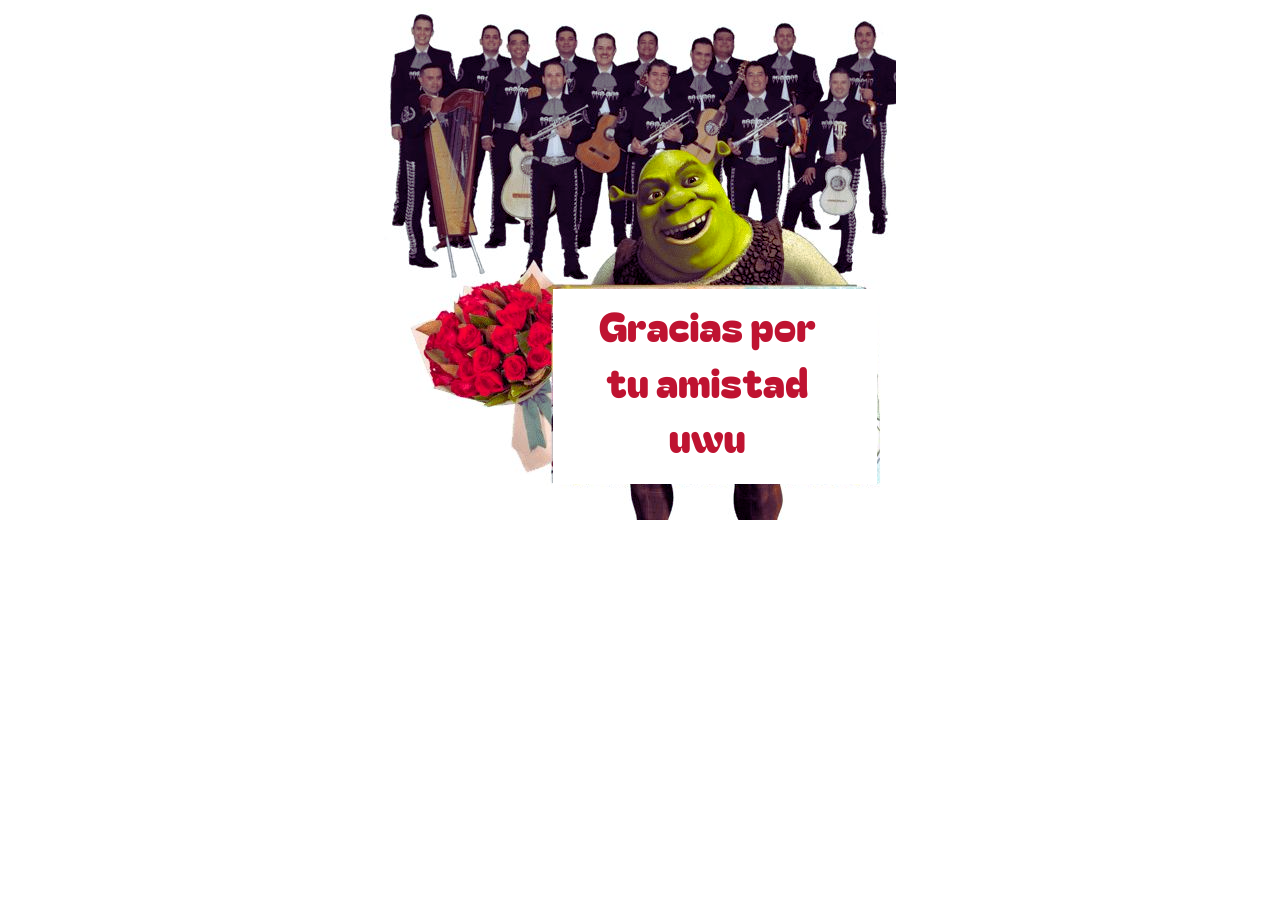
<file: sorpresa.html>
<!DOCTYPE html>
<html lang="en">
<head>
    <meta charset="UTF-8">
    <meta name="viewport" content="width=device-width, initial-scale=1.0">
    <title>Sorpresa uwu</title>
    <style>
        .image-container {
            width: 100%;
            text-align: center;
        }
        .image-container img {
            max-width: 100%;
            height: auto;
        }
    </style>
</head>
<body>
    <div class="image-container">
        <img src="./src/uwu.png" alt="Responsive Image">
    </div>
    <audio autoplay loop>
        <source src="./src/valentine.mp3" type="audio/mpeg">
        Your browser does not support the audio element.
    </audio>
</body>
</html>
</file>
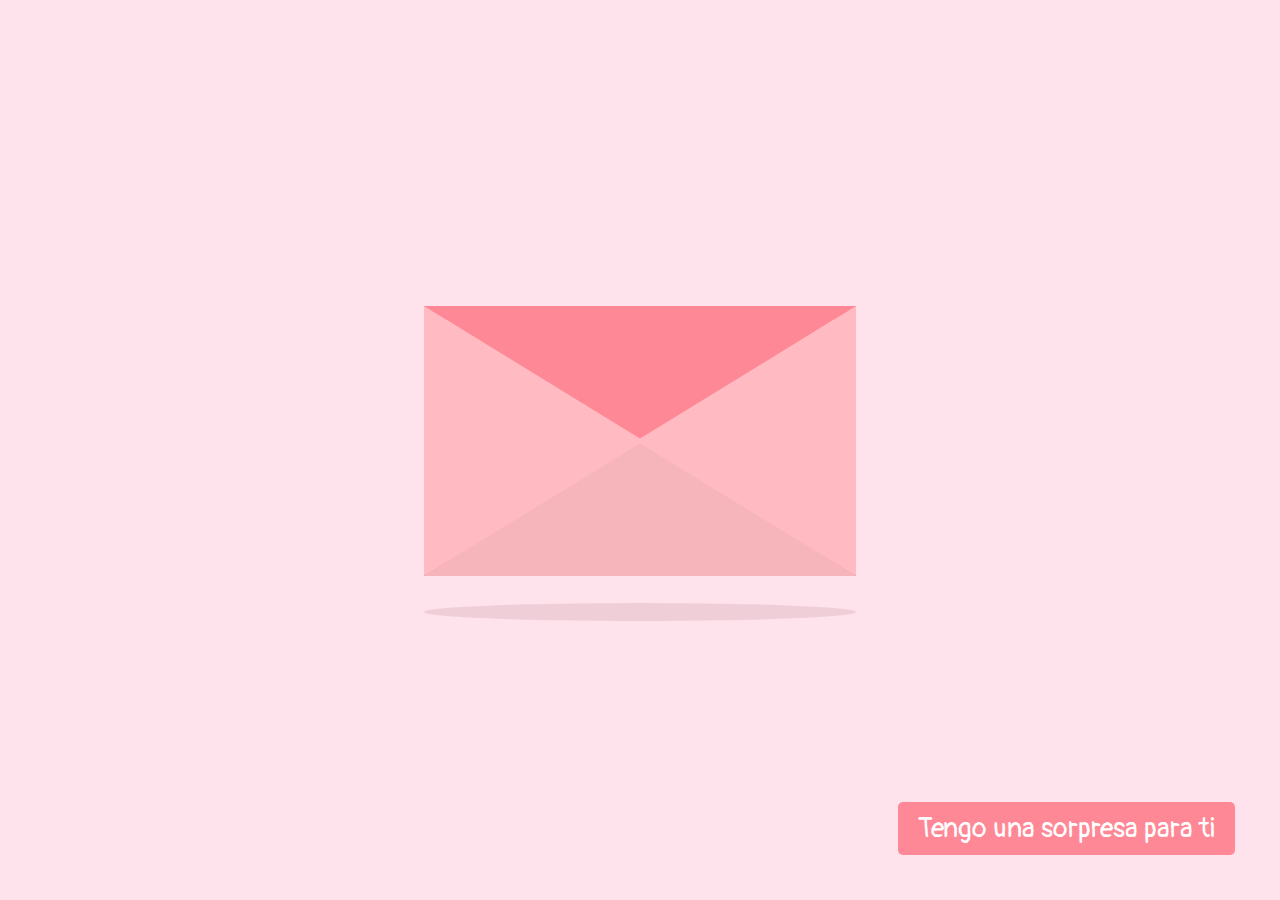
<file: valentine.html>
<!DOCTYPE html>
<html lang="en">
<head>
    <meta charset="UTF-8">
    <meta name="viewport" content="width=device-width, initial-scale=1.0">
    <link href="./src/valentine.css" rel="stylesheet">
    <title>San Valentin</title>
</head>
<body>
    <div class="container">
        <div class="envelope"></div>
        <div class="card">
            <h1 class="message">Feliz dia San Valentin!</h1>
            
            <div class="bingus-love">
                <img src="./src/bingus.jpg" alt="bingus">
            </div>
        </div>
        <div class="cover"></div>
        <div class="lid"></div>
        <div class="shadow"></div>
    </div>
    <a class=" btn sorpresa" href="sorpresa.html">Tengo una sorpresa para ti</a>
</body>
</html>
</file>
<file: src/valentine.css>
@import url('https://fonts.googleapis.com/css2?family=Pangolin&display=swap');

* {
  margin: 0;
  padding: 0;
}

body {
  height: 100vh;
  width: 100vw;
  background: #FFE3EC;
  font-family: 'Pangolin', cursive;
  font-size: 1vmin;
  display: flex;
  align-items: center;
  justify-content: center;
}

.container {
  position: relative;
  top: 0vmin;
}

.envelope {
  position: relative;
  background: #eb7885;
  height: 30vmin;
  width: 48vmin;
}

.card {
  position: absolute;
  background: white;
  height: 25vmin;
  width: 43vmin;
  
  display: flex;
  flex-direction: column;
  justify-content: center;
  align-items: center;
  left: 2.5vmin;
  top: 0vmin;
  
  animation: slide-rev 0.2s ease-out;
}

.message {
  position: absolute;
  color: #eb4d60;
  top: 5vmin;
}

.bingus-love {
  position: absolute;
  height: 16vmin;
  width: 16vmin;
  border-radius: 40%;
  top: 10vmin;
  display: flex;
}
.bingus-love::before {
  content: '';
  position: absolute;
  height: 6vmin;
  width: 9vmin;
  top: -4vmin;
  left: 0.5vmin;
}
.bingus-love::after {
  content: '';
  position: absolute;
  background: transparent;
  height: 1vmin;
  width: 1vmin;
  top: 2vmin;
  left: -1.5vmin;
  color: #4a4947;
  border-radius: 50%;
}



.cover {
  position: absolute;
  height: 0;
  width: 0;
  
  border-bottom: 15vmin solid #f5b5bb;
  border-left: 24vmin solid transparent;
  border-right: 24vmin solid transparent;
  top: 15vmin;
  z-index: 3;
}

.cover::after { /*left triangle*/
  position: absolute;
  content: '';
  border-left: 24.5vmin solid #ffbbc1;
  border-bottom: 15vmin solid transparent;
  border-top: 15vmin solid transparent;
  top: -15vmin;
  left: -24vmin;
}

.cover::before {
  position: absolute;
  content: '';
  border-right: 24.5vmin solid #ffbbc1;
  border-bottom: 15vmin solid transparent;
  border-top: 15vmin solid transparent;
  top: -15vmin;
  left: -0.5vmin;
}

.lid {
  position: absolute;
  height: 0;
  width: 0;
  
  border-top: 15vmin solid #ff8896;
  border-left: 24vmin solid transparent;
  border-right: 24vmin solid transparent;

  top: 0;
  transform-origin: top;
  animation: open-rev 2s;
}

.container:hover .lid {
  animation: open 0.5s;
  animation-fill-mode: forwards;
}

.container:hover .card {
  animation: slide 0.2s;
  animation-delay: 0.5s;
  animation-fill-mode: forwards;
}

.shadow {
  position: relative;
  top: 3vmin;
  border-radius: 50%; 
  opacity: 0.7;
  height: 2vmin;
  width: 48vmin;
  background: #e8c5d0;
}

.sorpresa {
    position: absolute;
    text-decoration: none;
    bottom: 5vmin;
    right: 5vmin;
    background-color: #ff8896;
    color: white;
    padding: 10px 20px;
    border: none;
    border-radius: 5px;
    cursor: pointer;
    font-size: 3vmin;
    transition: background-color 0.3s;
  }
  
  .sorpresa:hover {
    background-color: #eb4d60;
  }

@keyframes open {
  100% {
    transform: rotatex(180deg);
  }
}

@keyframes slide {
  100% {
    transform: translatey(-15vmin);
    z-index: 2;
  }
}

@keyframes open-rev {
  from {
    transform: rotatex(-180deg);

  }
}

@keyframes slide-rev {
  from {
    transform: translatey(-15vmin);
  }
}
</file>
